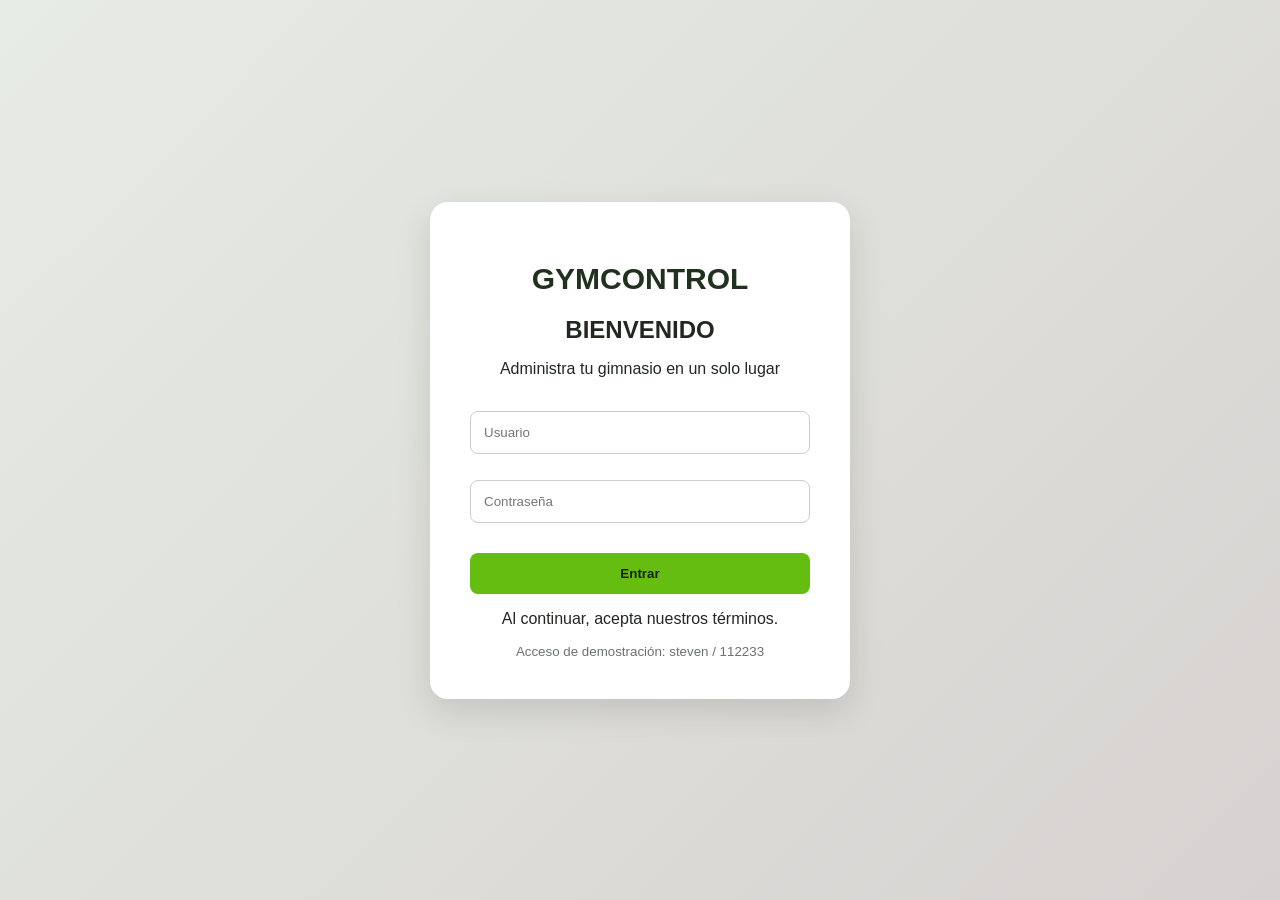
<file: index.html>
<!DOCTYPE html>
<html lang="es">
<head>
    <meta charset="UTF-8">
    <meta name="viewport" content="width=device-width, initial-scale=1.0">
    <title>GYMCONTROL - Inicio de sesión</title>
    <link rel="stylesheet" href="styles.css">
</head>

<body class="login-page">

    <main class="login-card">

        <h1>GYMCONTROL</h1>
        <h2>BIENVENIDO</h2>

        <p>Administra tu gimnasio en un solo lugar</p>

        <form id="loginForm">

            <input
                type="text"
                id="usuario"
                placeholder="Usuario"
                required
            >

            <input
                type="password"
                id="password"
                placeholder="Contraseña"
                required
            >

            <button type="submit" class="btn-primary">
                Entrar
            </button>

            <p id="loginError"></p>

        </form>

        <p>Al continuar, acepta nuestros términos.</p>

        <small>Acceso de demostración: steven / 112233</small>

    </main>

    <script src="script.js"></script>

</body>
</html>
</file>
<file: styles.css>
/* =================================
   GYMCONTROL - DISEÑO GENERAL
================================= */

* {
    box-sizing: border-box;
}

:root {
    --verde: #65bd12;
    --verde-oscuro: #20311d;
    --fondo: #f3f6f2;
    --blanco: #ffffff;
    --texto: #202820;
    --gris: #68736b;
    --borde: #e4e9e3;
}

body {
    margin: 0;
    font-family: Arial, sans-serif;
    background: var(--fondo);
    color: var(--texto);
}

button,
input,
select,
textarea {
    font-family: inherit;
}

/* =================================
   INICIO DE SESIÓN
================================= */

.login-page {
    min-height: 100vh;
    display: flex;
    justify-content: center;
    align-items: center;
    padding: 20px;
    background: linear-gradient(135deg, #e7ece4, #d6d2d1);
}

.login-card {
    width: 100%;
    max-width: 420px;
    background: white;
    padding: 40px;
    border-radius: 18px;
    text-align: center;
    box-shadow: 0 12px 35px rgba(0,0,0,0.12);
}

.login-card h1 {
    font-size: 30px;
    margin-bottom: 10px;
    color: var(--verde-oscuro);
}

.login-card h2 {
    margin-bottom: 8px;
}

.login-card form {
    text-align: left;
    margin-top: 25px;
}

.login-card input {
    width: 100%;
    padding: 13px;
    margin: 8px 0 18px;
    border: 1px solid #ccc;
    border-radius: 8px;
}

.login-card button {
    width: 100%;
    padding: 13px;
}

.login-card small {
    display: block;
    margin-top: 15px;
    color: var(--gris);
}

#loginError {
    color: #c0392b;
    font-size: 13px;
}

/* =================================
   BOTONES
================================= */

button {
    cursor: pointer;
    border: none;
    border-radius: 8px;
    transition: 0.2s;
}

button:hover {
    opacity: 0.88;
    transform: translateY(-1px);
}

.btn-primary {
    background: var(--verde);
    color: #14200b;
    padding: 12px 18px;
    font-weight: bold;
}

.btn-danger {
    background: #bd3737;
    color: white;
    padding: 12px 18px;
}

.action-btn {
    background: #eaf4e2;
    color: #315c16;
    padding: 7px 10px;
    margin: 3px;
}

.delete-btn {
    background: #fde8e8;
    color: #a22e2e;
}

/* =================================
   BARRA SUPERIOR
================================= */

.topbar {
    background: #172316;
    color: white;
    min-height: 70px;
    padding: 15px 30px;
    display: flex;
    justify-content: space-between;
    align-items: center;
}

.topbar h2 {
    margin: 0;
}

.topbar button {
    padding: 9px 13px;
    background: transparent;
    border: 1px solid white;
    color: white;
    margin-left: 12px;
}

/* =================================
   ESTRUCTURA PRINCIPAL
================================= */

.app-layout {
    display: grid;
    grid-template-columns: 245px 1fr;
    min-height: calc(100vh - 70px);
}

/* =================================
   MENÚ LATERAL
================================= */

.sidebar {
    background: var(--verde-oscuro);
    padding: 25px 15px;
    color: white;
}

.sidebar h3 {
    font-size: 12px;
    margin: 5px 10px 20px;
    color: #b9cbb2;
}

.nav-link {
    width: 100%;
    display: block;
    text-align: left;
    background: transparent;
    color: white;
    padding: 14px;
    margin: 5px 0;
    font-size: 14px;
    border-radius: 8px;
}

.nav-link:hover,
.nav-link.active {
    background: var(--verde);
    color: #14200b;
}

/* =================================
   CONTENIDO
================================= */

.main-content {
    padding: 35px;
    width: 100%;
    max-width: 1500px;
}

.main-content h1 {
    margin-top: 0;
    font-size: 28px;
}

.main-content p {
    color: var(--gris);
}

/* =================================
   VISUALIZACIÓN DE MÓDULOS
================================= */

.view {
    display: none;
}

.view.active {
    display: block;
}

/* =================================
   TARJETAS DE INDICADORES
================================= */

.stats-grid {
    display: grid;
    grid-template-columns: repeat(4, 1fr);
    gap: 18px;
    margin: 25px 0;
}

.stat-card {
    background: white;
    padding: 23px;
    border-radius: 12px;
    border: 1px solid var(--borde);
    box-shadow: 0 3px 12px rgba(0,0,0,0.04);
}

.stat-card h3 {
    color: var(--gris);
    font-size: 14px;
}

.stat-card strong {
    display: block;
    font-size: 32px;
    color: var(--verde-oscuro);
    margin-top: 12px;
}

/* =================================
   PANELES
================================= */

.panel {
    background: white;
    padding: 25px;
    margin: 20px 0;
    border-radius: 12px;
    border: 1px solid var(--borde);
    box-shadow: 0 3px 12px rgba(0,0,0,0.04);
}

/* =================================
   FORMULARIOS
================================= */

form label {
    display: block;
    font-weight: bold;
    font-size: 13px;
    margin: 15px 0 7px;
}

form input,
form select,
form textarea,
#userSearch,
#routineSearch {
    width: 100%;
    padding: 12px;
    border: 1px solid #cfd8cf;
    border-radius: 8px;
    margin-bottom: 12px;
    background: white;
}

form input:focus,
form select:focus,
form textarea:focus {
    outline: 2px solid #65bd1250;
    border-color: var(--verde);
}

form button {
    margin-top: 12px;
}

/* =================================
   TABLAS
================================= */

.table-wrap {
    overflow-x: auto;
}

table {
    width: 100%;
    border-collapse: collapse;
    min-width: 600px;
}

th {
    background: #edf4e8;
    color: #315c16;
    padding: 14px;
    text-align: left;
    font-size: 13px;
}

td {
    padding: 13px;
    border-bottom: 1px solid var(--borde);
    font-size: 13px;
}

tr:hover {
    background: #f8fbf6;
}

/* =================================
   HISTORIALES Y REGISTROS
================================= */

.record-card {
    background: #f8faf7;
    border: 1px solid var(--borde);
    padding: 18px;
    border-radius: 10px;
    margin-bottom: 12px;
}

.record-card h3 {
    margin-top: 0;
    color: var(--verde-oscuro);
}

.record-card p {
    font-size: 13px;
}

/* =================================
   NOTIFICACIONES
================================= */

.notice {
    display: none;
    background: #e5f5df;
    color: #36751b;
    padding: 14px;
    margin-bottom: 15px;
    border-radius: 8px;
}

.notice.visible {
    display: block;
}

/* =================================
   AJUSTES
================================= */

hr {
    border: none;
    border-top: 1px solid var(--borde);
    margin: 25px 0;
}

/* =================================
   DISEÑO RESPONSIVE
================================= */

@media (max-width: 950px) {

    .stats-grid {
        grid-template-columns: repeat(2, 1fr);
    }

    .app-layout {
        grid-template-columns: 200px 1fr;
    }

}

@media (max-width: 650px) {

    .app-layout {
        display: block;
    }

    .sidebar {
        display: grid;
        grid-template-columns: repeat(2, 1fr);
    }

    .sidebar h3 {
        grid-column: 1 / -1;
    }

    .main-content {
        padding: 20px;
    }

    .stats-grid {
        grid-template-columns: 1fr 1fr;
    }

    .topbar {
        padding: 15px;
    }

}
</file>
